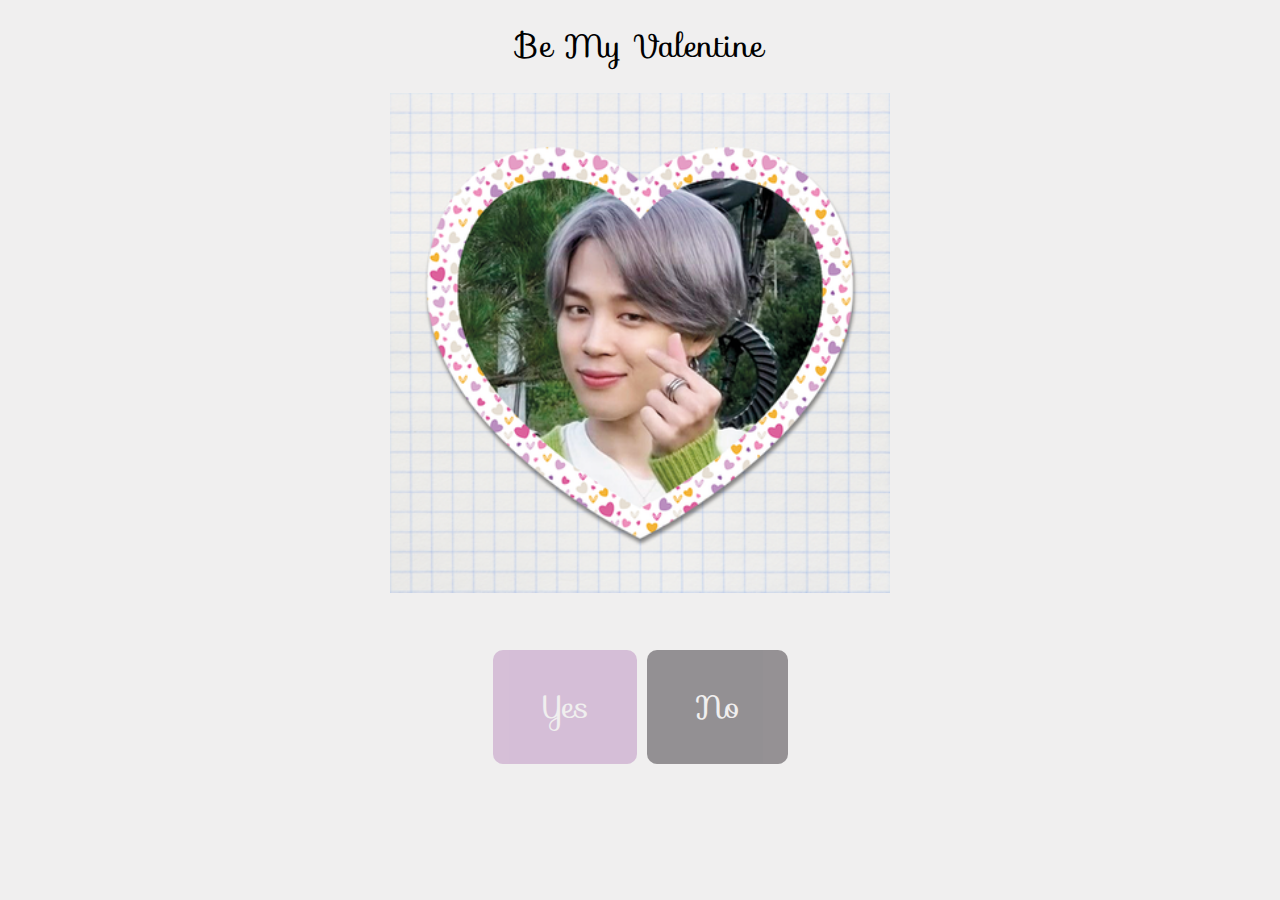
<file: index.html>
<!DOCTYPE html>
<html lang="en">

<head>
    <meta charset="UTF-8">
    <meta name="viewport" content="width=device-width, initial-scale=1.0">
    <link rel="stylesheet" href="style/style.css">
    <link rel="preconnect" href="https://fonts.googleapis.com">
    <link rel="preconnect" href="https://fonts.gstatic.com" crossorigin>
    <link href="https://fonts.googleapis.com/css2?family=Sofia&display=swap" rel="stylesheet">
    <title>Valentine</title>
</head>

<body>
    <div class="container">
        <h1>Be My Valentine</h1>
        <div class="images">
            <img src="./images/large_04_лицо.png" alt="ChiMin">
        </div>
        <div class="btns">
            <button class="yes">Yes</button>
            <button class="no">No</button>
        </div>
    </div>
    <script src="./scripts/main.js"></script>
</body>

</html>
</file>
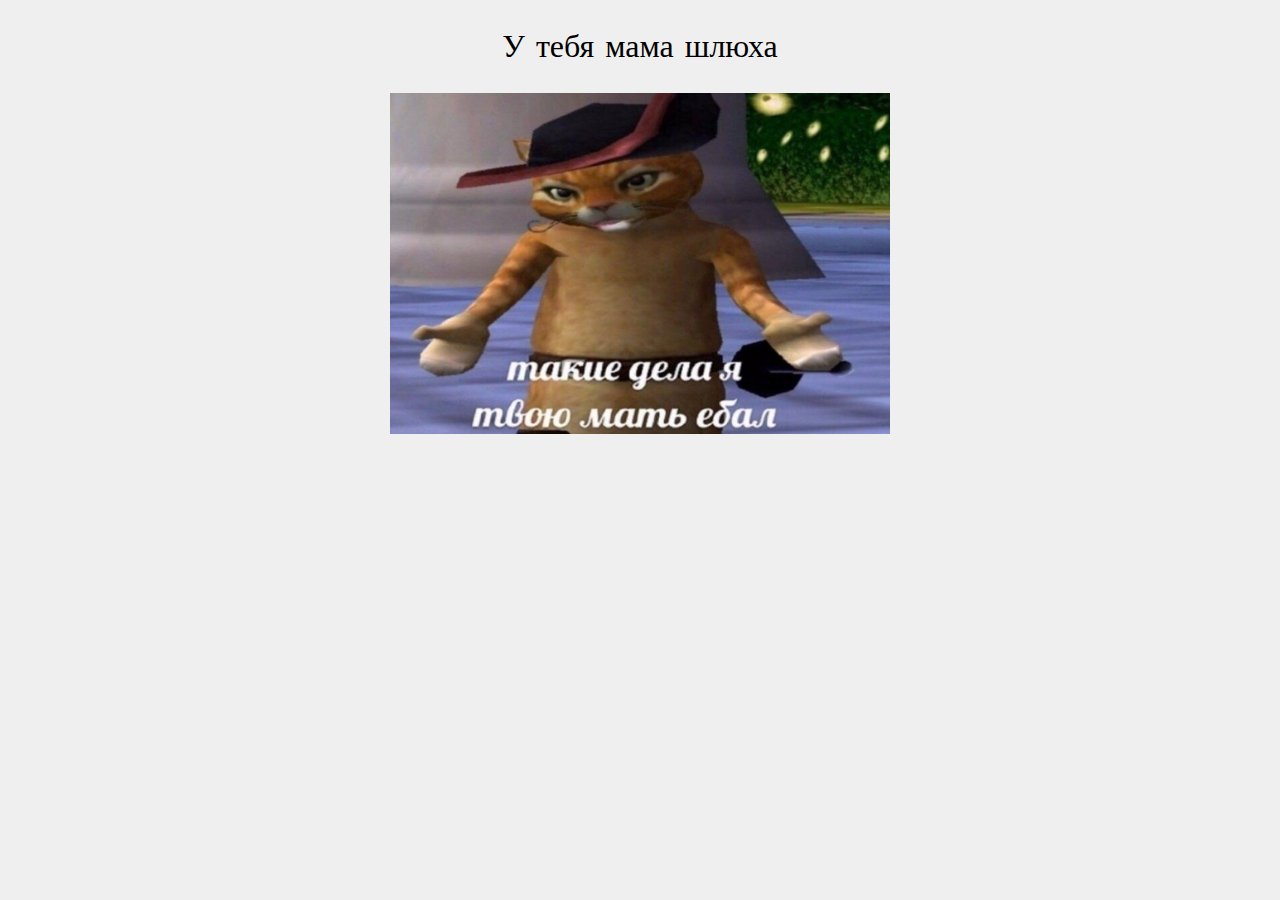
<file: page3.html>
<!DOCTYPE html>
<html lang="en">

<head>
    <meta charset="UTF-8">
    <meta name="viewport" content="width=device-width, initial-scale=1.0">
    <link rel="stylesheet" href="style/style.css">
    <link rel="preconnect" href="https://fonts.googleapis.com">
    <link rel="preconnect" href="https://fonts.gstatic.com" crossorigin>
    <link href="https://fonts.googleapis.com/css2?family=Sofia&display=swap" rel="stylesheet">
    <title>You be mine</title>
</head>

<body>
    <div class="container">
        <h1>У тебя мама шлюха</h1>
        <div class="images">
            <img src="./images/кит.jpg" alt="пошла">
        </div>
    </div>
</body>

</html>
</file>
<file: style/style.css>
* {
    font-family: "Sofia", cursive;
    font-weight: 400;
    font-style: normal;
}

html, body {
    background: #f0efef;
}

button {
    padding: 1em 1.5em;
    font-size: 1em;
    background: #bb8fc0;
    color: #f0efef;
    border: none;
    border-radius: 10px;
    cursor: pointer;
    opacity: 0.5;
    transition: .3s;
}

button:hover {
    opacity: 1;

}

img {
    width: 100%;
    max-width: 500px;
}

.container {
    max-width: 1000px;
    margin: 0 auto;
    text-align: center;
}

.btns {
    display: flex;
    justify-content: center;
    align-items: center;
    gap: 10px;
    font-size: 32px;
    margin-top: 50px;
}

.no {
    background-color: #393439;
}

/* Hearts */
.heart {
    position: absolute;
    width: 20px;
    height: 20px;
    background-image: url("[data-uri]");
    background-repeat: no-repeat;
}

.heart:nth-child(1) {
    left: 41%;
    bottom: 0;
    -webkit-animation: love 5s ease-in infinite;
    animation: love 5s ease-in infinite;
}

.heart:nth-child(2) {
    left: 93%;
    bottom: 0;
    -webkit-animation: love 10s ease-in infinite;
    animation: love 10s ease-in infinite;
}

.heart:nth-child(3) {
    left: 42%;
    bottom: 0;
    -webkit-animation: love 15s ease-in infinite;
    animation: love 15s ease-in infinite;
}

.heart:nth-child(4) {
    left: 6%;
    bottom: 0;
    -webkit-animation: love 20s ease-in infinite;
    animation: love 20s ease-in infinite;
}

.heart:nth-child(5) {
    left: 20%;
    bottom: 0;
    -webkit-animation: love 25s ease-in infinite;
    animation: love 25s ease-in infinite;
}

.heart:nth-child(6) {
    left: 29%;
    bottom: 0;
    -webkit-animation: love 30s ease-in infinite;
    animation: love 30s ease-in infinite;
}

.heart:nth-child(7) {
    left: 16%;
    bottom: 0;
    -webkit-animation: love 35s ease-in infinite;
    animation: love 35s ease-in infinite;
}

.heart:nth-child(8) {
    left: 7%;
    bottom: 0;
    -webkit-animation: love 40s ease-in infinite;
    animation: love 40s ease-in infinite;
}

.heart:nth-child(9) {
    left: 89%;
    bottom: 0;
    -webkit-animation: love 45s ease-in infinite;
    animation: love 45s ease-in infinite;
}

.heart:nth-child(10) {
    left: 42%;
    bottom: 0;
    -webkit-animation: love 50s ease-in infinite;
    animation: love 50s ease-in infinite;
}

.heart:nth-child(11) {
    left: 40%;
    bottom: 0;
    -webkit-animation: love 55s ease-in infinite;
    animation: love 55s ease-in infinite;
}

.heart:nth-child(12) {
    left: 33%;
    bottom: 0;
    -webkit-animation: love 60s ease-in infinite;
    animation: love 60s ease-in infinite;
}

.heart:nth-child(13) {
    left: 36%;
    bottom: 0;
    -webkit-animation: love 65s ease-in infinite;
    animation: love 65s ease-in infinite;
}

.heart:nth-child(14) {
    left: 15%;
    bottom: 0;
    -webkit-animation: love 70s ease-in infinite;
    animation: love 70s ease-in infinite;
}

.heart:nth-child(15) {
    left: 82%;
    bottom: 0;
    -webkit-animation: love 75s ease-in infinite;
    animation: love 75s ease-in infinite;
}

.heart:nth-child(16) {
    left: 27%;
    bottom: 0;
    -webkit-animation: love 80s ease-in infinite;
    animation: love 80s ease-in infinite;
}

.heart:nth-child(17) {
    left: 25%;
    bottom: 0;
    -webkit-animation: love 85s ease-in infinite;
    animation: love 85s ease-in infinite;
}

.heart:nth-child(18) {
    left: 74%;
    bottom: 0;
    -webkit-animation: love 90s ease-in infinite;
    animation: love 90s ease-in infinite;
}

.heart:nth-child(19) {
    left: 11%;
    bottom: 0;
    -webkit-animation: love 95s ease-in infinite;
    animation: love 95s ease-in infinite;
}

.heart:nth-child(20) {
    left: 86%;
    bottom: 0;
    -webkit-animation: love 100s ease-in infinite;
    animation: love 100s ease-in infinite;
}

@-webkit-keyframes love {
    0% {
        transform: translateY(0%);
        opacity: 0;
    }

    50% {
        opacity: 1;
    }

    100% {
        transform: translateY(-100vh);
        opacity: 0;
    }
}

@keyframes love {
    0% {
        transform: translateY(0%);
        opacity: 0;
    }

    50% {
        opacity: 1;
    }

    100% {
        transform: translateY(-100vh);
        opacity: 0;
    }
}
</file>
